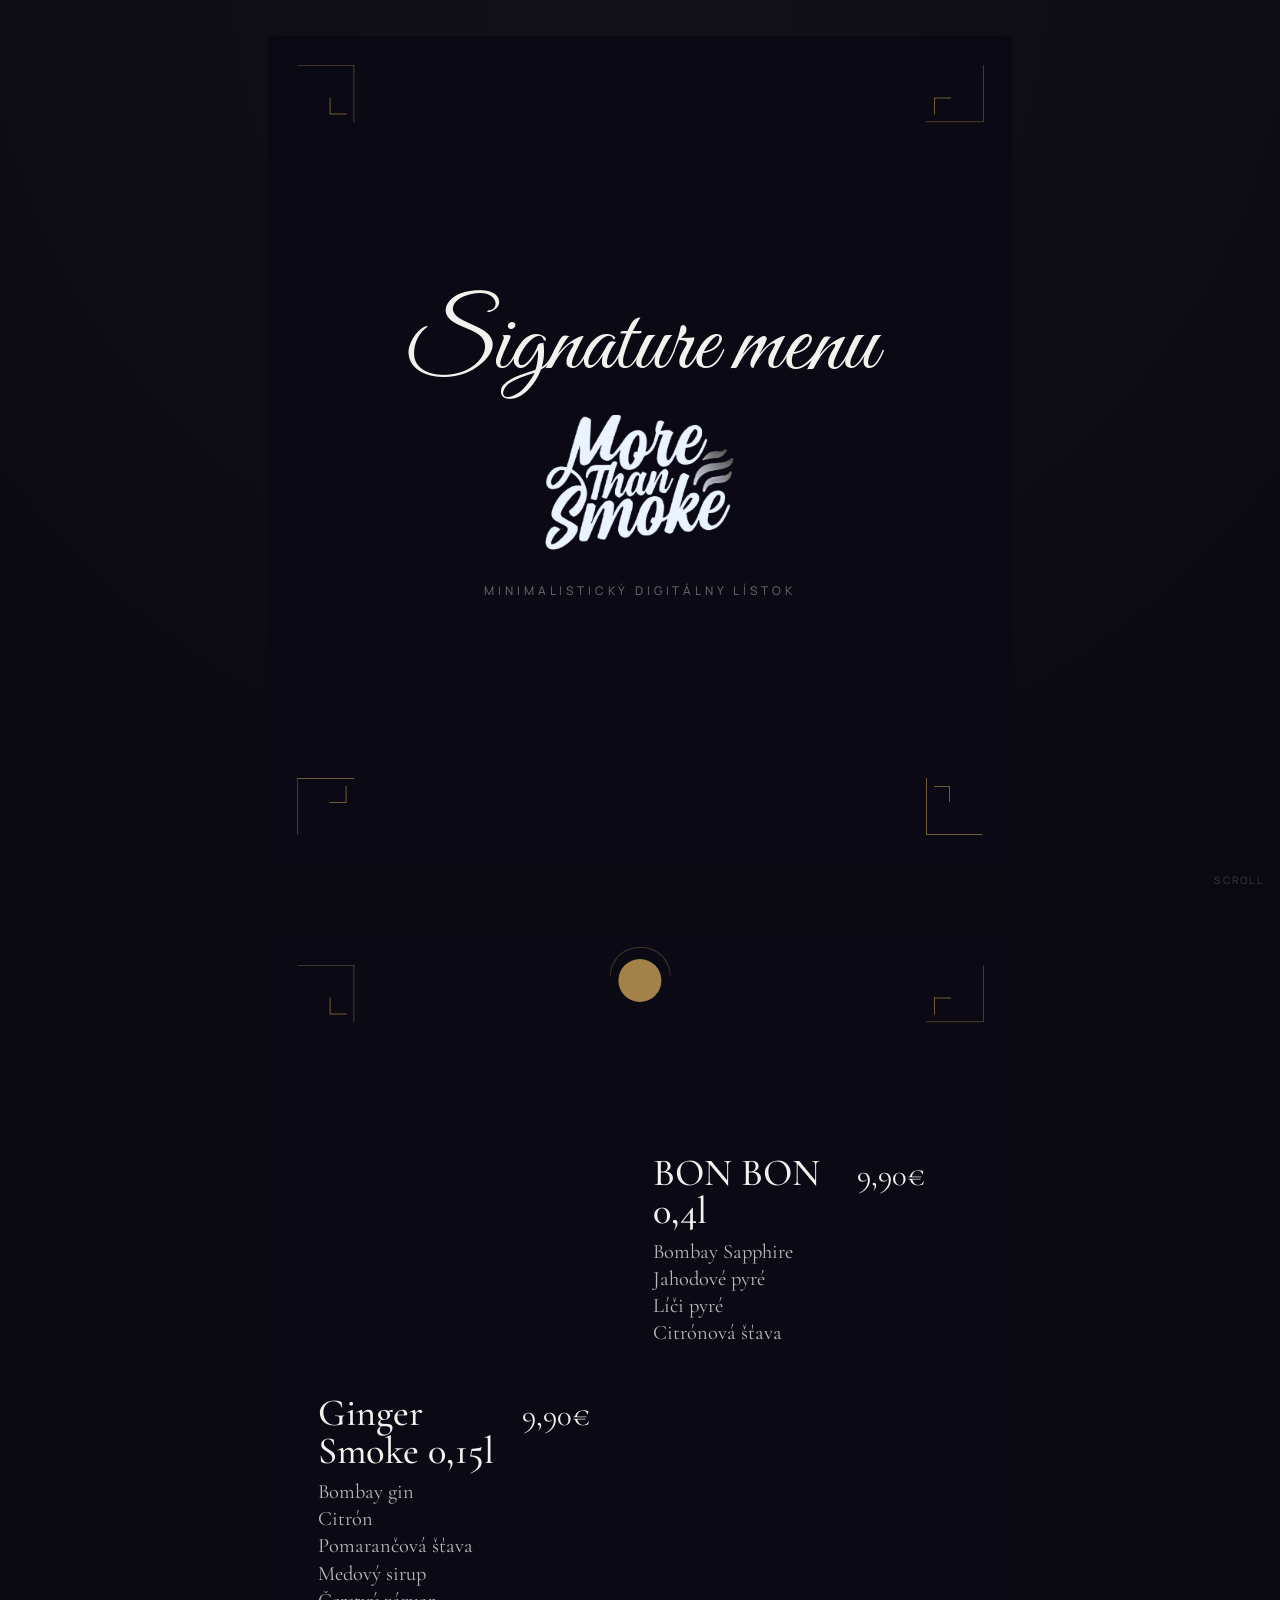
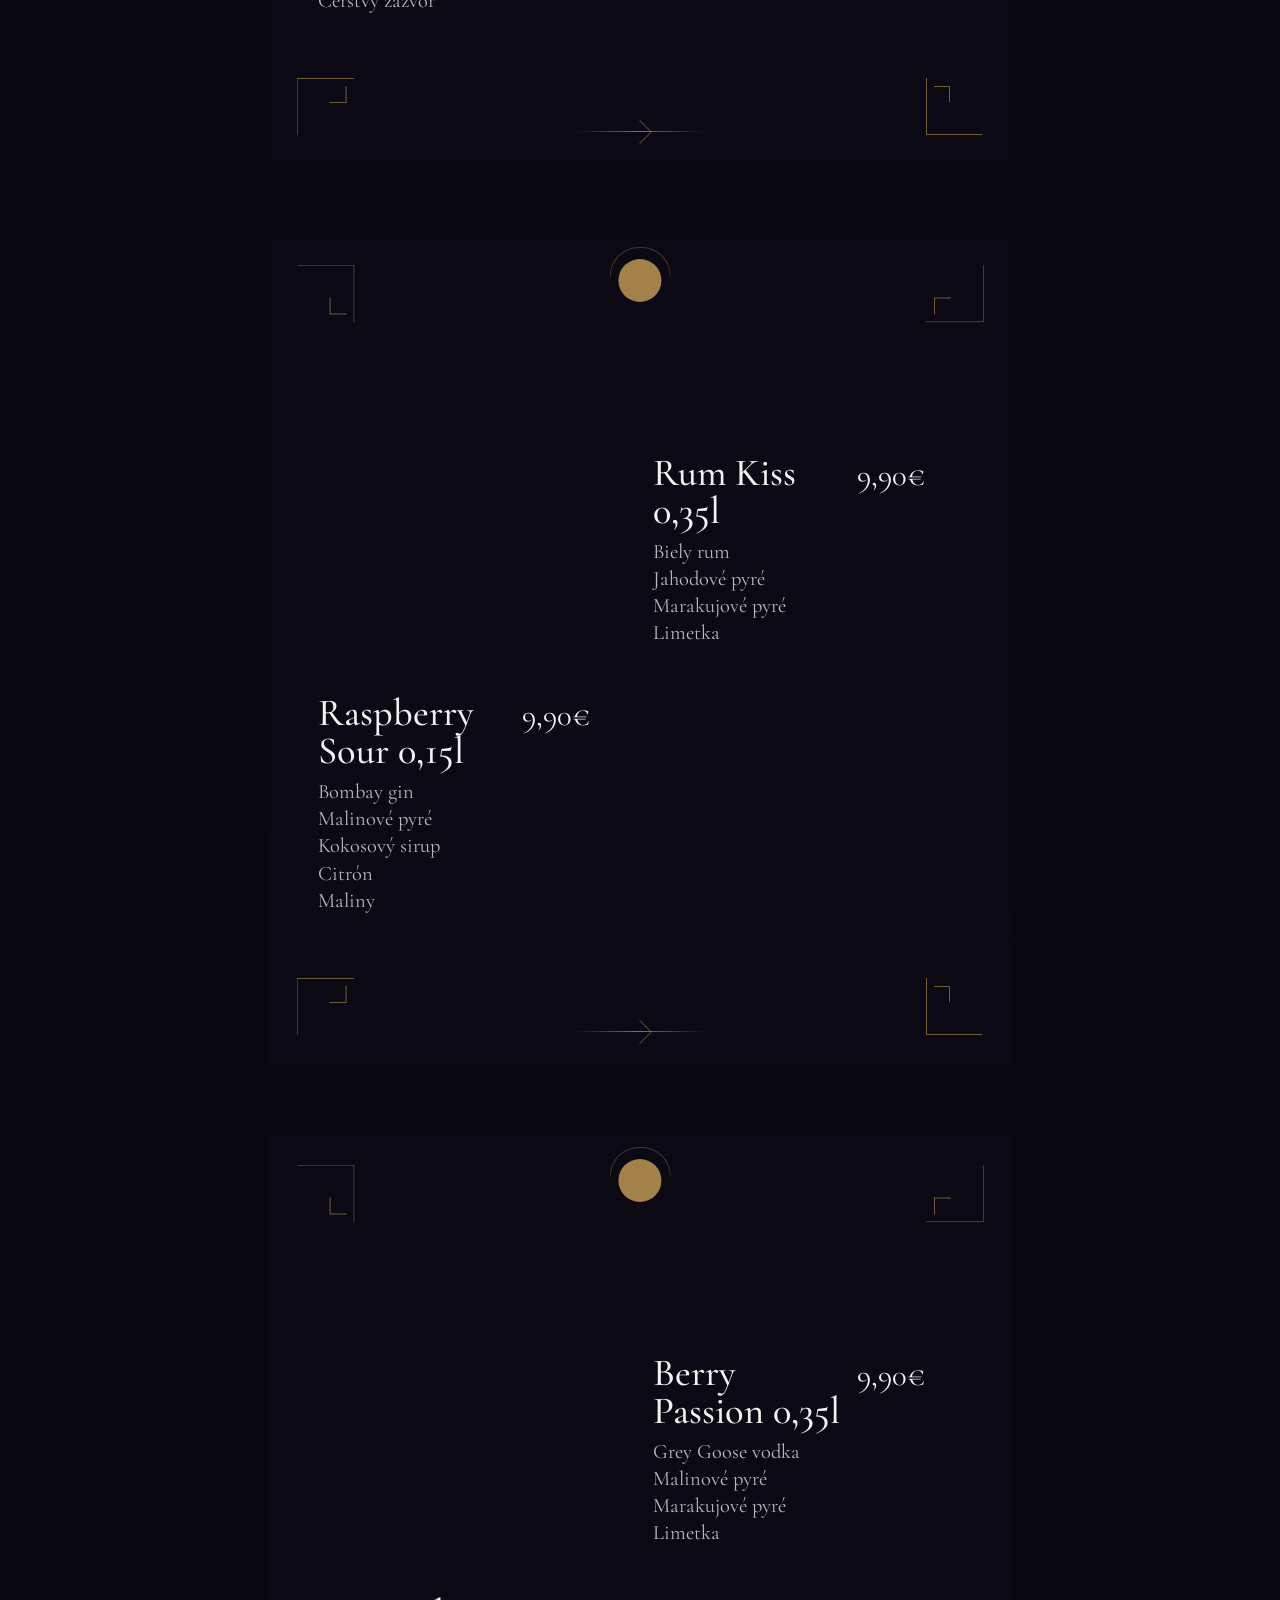
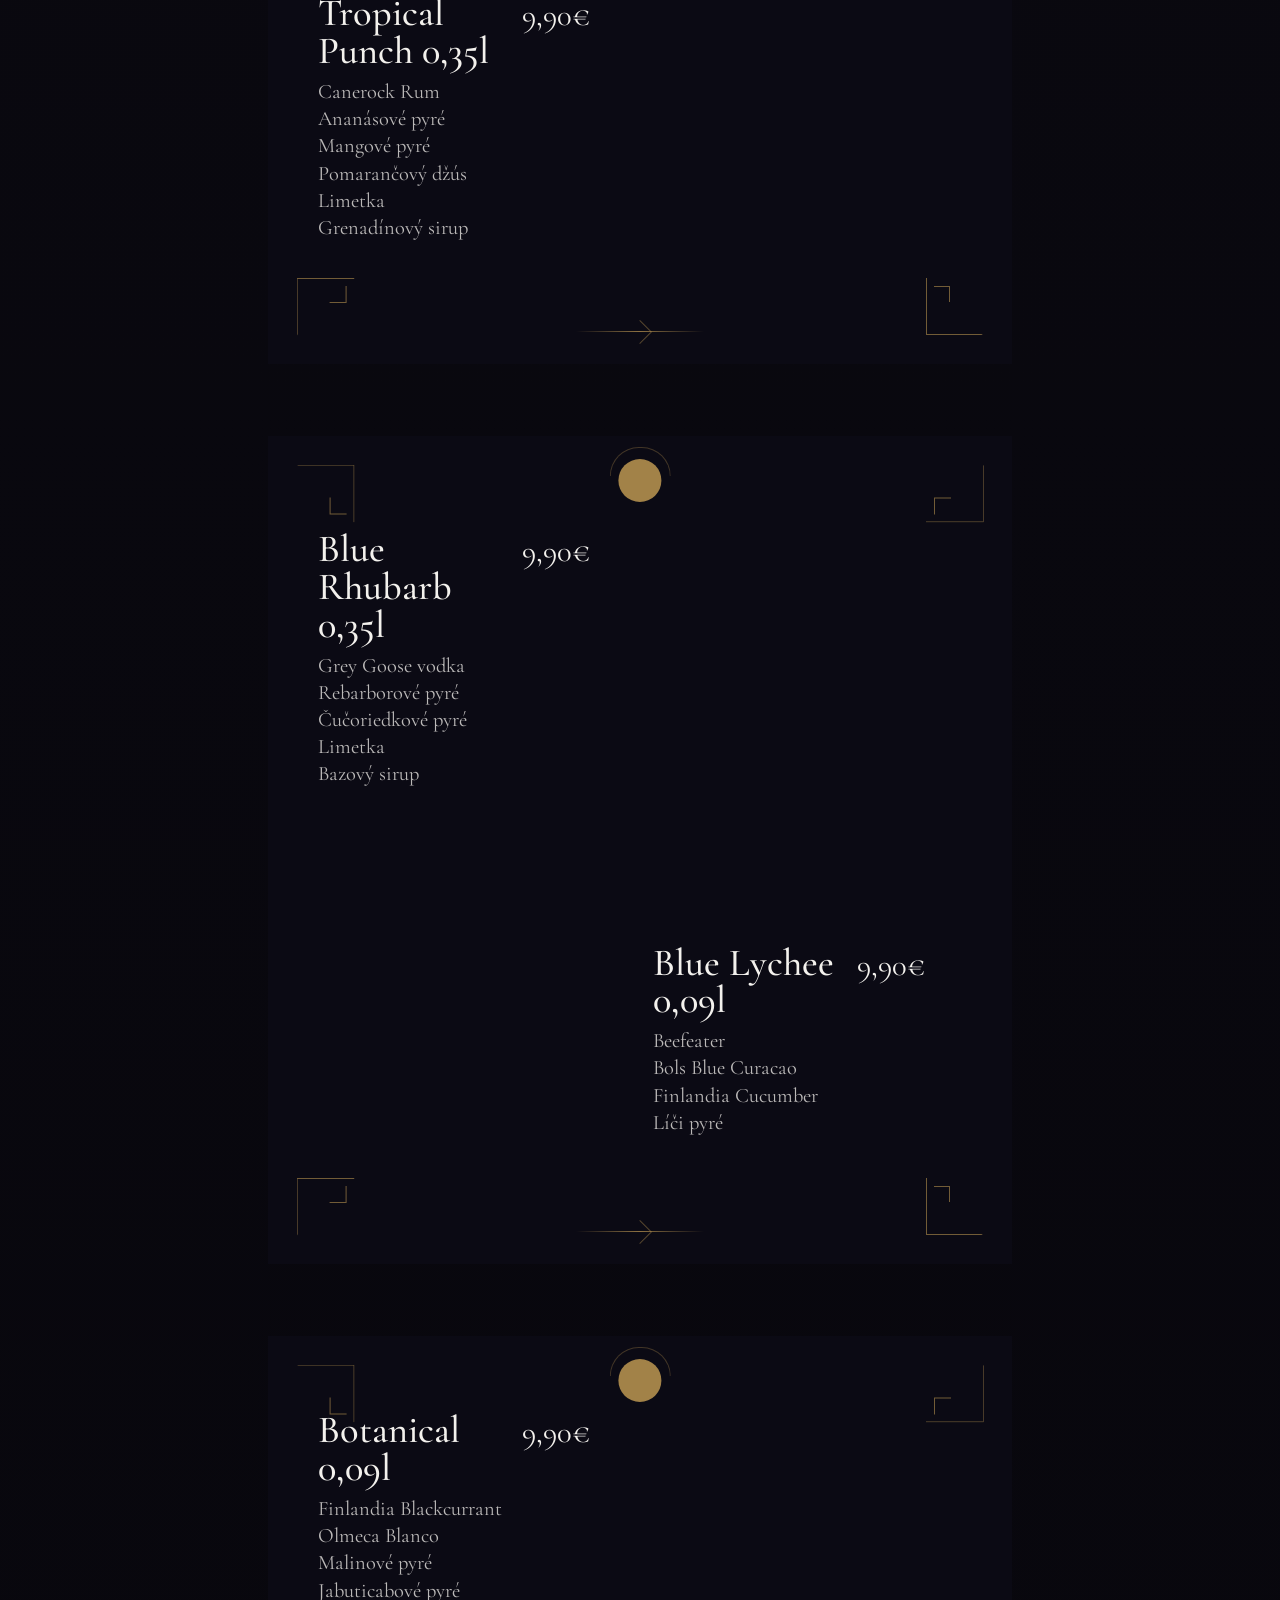
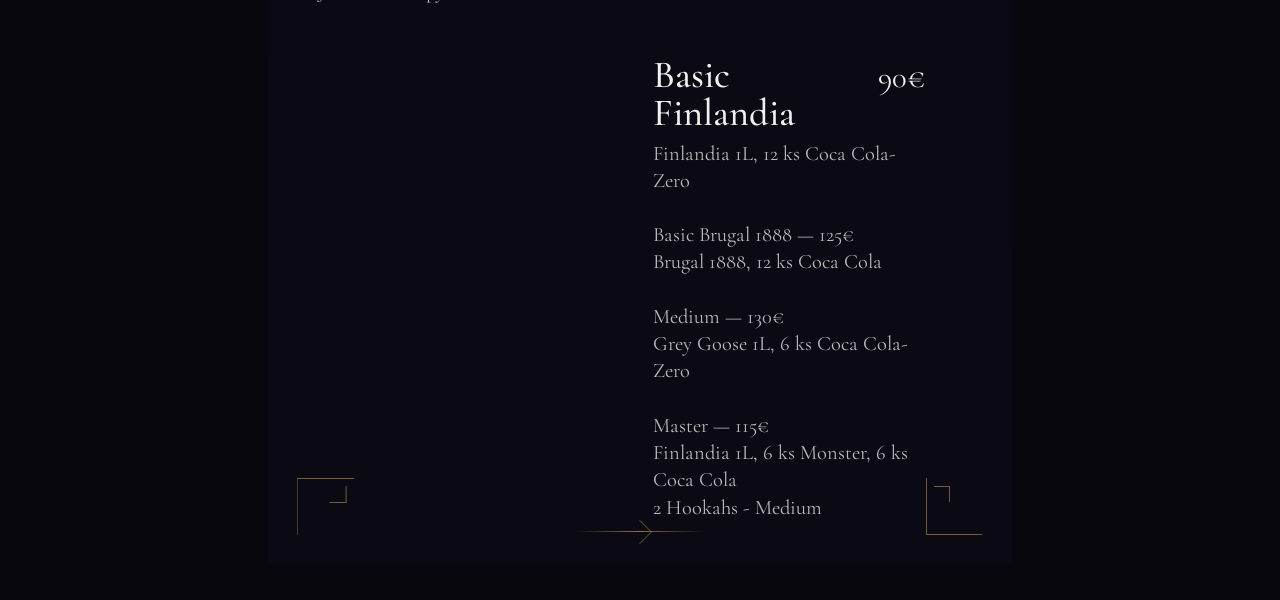
<file: produkty/signature-menu.html>
<!DOCTYPE html>
<html lang="sk">
  <head>
    <meta charset="UTF-8" />
    <meta name="viewport" content="width=device-width, initial-scale=1.0" />
    <title>Signature Menu | More Than Smoke</title>
    <link rel="preconnect" href="https://fonts.googleapis.com" />
    <link rel="preconnect" href="https://fonts.gstatic.com" crossorigin />
    <link
      href="https://fonts.googleapis.com/css2?family=Cormorant+Garamond:wght@400;500;600;700&family=Great+Vibes&family=Manrope:wght@400;500;600&display=swap"
      rel="stylesheet"
    />
    <style>
      :root {
        --bg: #0b0a12;
        --bg-deep: #08070d;
        --text: #f3f1ed;
        --muted: rgba(243, 241, 237, 0.76);
        --soft: rgba(243, 241, 237, 0.42);
        --line: rgba(243, 241, 237, 0.12);
      }

      * {
        box-sizing: border-box;
      }

      html {
        scroll-snap-type: y mandatory;
        scroll-behavior: smooth;
      }

      body {
        margin: 0;
        background:
          radial-gradient(circle at top, rgba(255, 255, 255, 0.03), transparent 18%),
          linear-gradient(180deg, var(--bg) 0%, var(--bg-deep) 100%);
        color: var(--text);
        font-family: "Manrope", sans-serif;
      }

      main {
        min-height: 100vh;
      }

      .screen {
        min-height: 100vh;
        height: 100vh;
        scroll-snap-align: start;
        scroll-snap-stop: always;
        display: flex;
        align-items: center;
        justify-content: center;
        padding: 1.5rem;
      }

      .page {
        position: relative;
        width: min(100%, 46.5rem);
        height: min(92vh, 78rem);
        padding: 2.7rem 3.1rem;
        background: #0b0a14;
        overflow: hidden;
      }

      .hero-page {
        display: grid;
        place-items: center;
      }

      .hero-inner {
        display: grid;
        justify-items: center;
        gap: 1.4rem;
        text-align: center;
      }

      .hero-title {
        margin: 0;
        font-family: "Great Vibes", cursive;
        font-size: clamp(3.8rem, 8vw, 6rem);
        line-height: 0.95;
        font-weight: 400;
        color: var(--text);
      }

      .hero-logo {
        width: min(16rem, 54vw);
        filter: brightness(1.02);
      }

      .corner {
        position: absolute;
        width: 3.6rem;
        height: 3.6rem;
        opacity: 0.72;
      }

      .corner::before,
      .corner::after {
        content: "";
        position: absolute;
        border-color: rgba(186, 149, 81, 0.82);
        border-style: solid;
      }

      .corner::before {
        inset: 0;
        border-width: 0 0 1px 1px;
        clip-path: polygon(0 0, 0 100%, 100% 100%, 64% 74%, 24% 74%, 24% 0);
      }

      .corner::after {
        left: 0.52rem;
        top: 0.52rem;
        width: 0.95rem;
        height: 0.95rem;
        border-width: 1px 1px 0 0;
      }

      .corner.tl {
        top: 1.8rem;
        left: 1.8rem;
        transform: rotate(180deg);
      }

      .corner.tr {
        top: 1.8rem;
        right: 1.8rem;
        transform: rotate(270deg);
      }

      .corner.bl {
        left: 1.8rem;
        bottom: 1.8rem;
        transform: rotate(90deg);
      }

      .corner.br {
        right: 1.8rem;
        bottom: 1.8rem;
      }

      .page-mark {
        position: absolute;
        top: 1.45rem;
        left: 50%;
        transform: translateX(-50%);
        width: 2.7rem;
        height: 2.7rem;
        border-radius: 50%;
        background: rgba(186, 149, 81, 0.96);
        opacity: 0.9;
      }

      .page-mark::before {
        content: "";
        position: absolute;
        left: 50%;
        bottom: 60%;
        width: 3.7rem;
        height: 1.75rem;
        transform: translateX(-50%);
        border-top-left-radius: 3.7rem;
        border-top-right-radius: 3.7rem;
        border: 1px solid rgba(186, 149, 81, 0.35);
        border-bottom: 0;
      }

      .page-divider {
        position: absolute;
        left: 50%;
        bottom: 2rem;
        transform: translateX(-50%);
        width: 8rem;
        height: 1px;
        background: linear-gradient(90deg, transparent, rgba(186, 149, 81, 0.75), transparent);
      }

      .page-divider::before {
        content: "";
        position: absolute;
        left: 50%;
        top: 50%;
        width: 1rem;
        height: 1rem;
        transform: translate(-50%, -50%) rotate(45deg);
        border: 1px solid rgba(186, 149, 81, 0.6);
        border-left: 0;
        border-bottom: 0;
        opacity: 0.7;
      }

      .drink-pair {
        position: relative;
        display: grid;
        grid-template-columns: 1fr 1fr;
        grid-template-rows: 1fr 1fr;
        gap: 1.25rem 1.6rem;
        height: 100%;
        align-items: stretch;
      }

      .drink-block {
        position: relative;
        max-width: 17rem;
        align-self: start;
        opacity: 0;
        transform: translateY(3.2rem);
        transition:
          opacity 820ms ease,
          transform 820ms cubic-bezier(0.22, 1, 0.36, 1);
      }

      .drink-block.is-visible {
        opacity: 1;
        transform: translateY(0);
      }

      .drink-block.top-left {
        grid-column: 1;
        grid-row: 1;
        align-self: center;
      }

      .drink-block.top-right {
        grid-column: 2;
        grid-row: 1;
        align-self: start;
        justify-self: start;
        margin-top: 11rem;
      }

      .drink-block.bottom-left {
        grid-column: 1;
        grid-row: 2;
        align-self: start;
        justify-self: start;
        margin-top: 1.8rem;
      }

      .drink-block.bottom-right {
        grid-column: 2;
        grid-row: 2;
        align-self: center;
        justify-self: start;
      }

      .drink-head {
        display: flex;
        align-items: baseline;
        justify-content: space-between;
        gap: 1rem;
        margin-bottom: 0.45rem;
      }

      .drink-name {
        margin: 0;
        font-family: "Cormorant Garamond", serif;
        font-size: clamp(2rem, 3vw, 2.55rem);
        line-height: 0.98;
        font-weight: 500;
        color: var(--text);
      }

      .drink-price {
        flex-shrink: 0;
        font-family: "Cormorant Garamond", serif;
        font-size: clamp(1.85rem, 2.4vw, 2.3rem);
        line-height: 1;
        color: var(--text);
      }

      .drink-ingredients {
        margin: 0;
        font-family: "Cormorant Garamond", serif;
        font-size: clamp(1.18rem, 1.6vw, 1.45rem);
        line-height: 1.33;
        color: var(--muted);
        white-space: pre-line;
      }

      .hero-copy {
        margin: 0;
        font-size: 0.75rem;
        letter-spacing: 0.32em;
        text-transform: uppercase;
        color: var(--soft);
      }

      .fixed-note {
        position: fixed;
        right: 1rem;
        bottom: 0.8rem;
        font-size: 0.64rem;
        letter-spacing: 0.22em;
        text-transform: uppercase;
        color: rgba(255, 255, 255, 0.2);
        pointer-events: none;
      }

      @media (max-width: 860px) {
        .page {
          width: min(100%, 34rem);
          height: auto;
          min-height: 92vh;
          padding: 4rem 1.5rem 4.8rem;
        }

        .screen {
          height: auto;
          min-height: 100vh;
          padding: 0.75rem;
        }

        .drink-pair {
          grid-template-columns: 1fr;
          grid-template-rows: auto;
          gap: 2.2rem;
        }

        .drink-block,
        .drink-block.top-left,
        .drink-block.top-right,
        .drink-block.bottom-left,
        .drink-block.bottom-right {
          grid-column: auto;
          grid-row: auto;
          max-width: 100%;
          margin-top: 0;
          justify-self: stretch;
          align-self: start;
        }

        .drink-name {
          font-size: 2rem;
        }

        .drink-price {
          font-size: 1.85rem;
        }

        .drink-ingredients {
          font-size: 1.16rem;
        }
      }

      @media (max-width: 540px) {
        .hero-title {
          font-size: 3.4rem;
        }

        .hero-logo {
          width: 11rem;
        }

        .corner {
          width: 2.8rem;
          height: 2.8rem;
        }

        .corner.tl,
        .corner.tr {
          top: 1rem;
        }

        .corner.tl,
        .corner.bl {
          left: 1rem;
        }

        .corner.tr,
        .corner.br {
          right: 1rem;
        }

        .corner.bl,
        .corner.br {
          bottom: 1rem;
        }

        .page-mark {
          width: 2.35rem;
          height: 2.35rem;
          top: 1rem;
        }

        .page-divider {
          bottom: 1.25rem;
        }

        .page {
          padding: 3.4rem 1.15rem 4rem;
        }
      }
    </style>
  </head>
  <body>
    <main>
      <section class="screen">
        <div class="page hero-page">
          <span class="corner tl" aria-hidden="true"></span>
          <span class="corner tr" aria-hidden="true"></span>
          <span class="corner bl" aria-hidden="true"></span>
          <span class="corner br" aria-hidden="true"></span>

          <div class="hero-inner">
            <h1 class="hero-title">Signature menu</h1>
            <img
              src="../Untitled_design-removebg-preview.png"
              alt="More Than Smoke"
              class="hero-logo"
            />
            <p class="hero-copy">Minimalistický digitálny lístok</p>
          </div>
        </div>
      </section>

      <section class="screen">
        <div class="page">
          <span class="corner tl" aria-hidden="true"></span>
          <span class="corner tr" aria-hidden="true"></span>
          <span class="corner bl" aria-hidden="true"></span>
          <span class="corner br" aria-hidden="true"></span>
          <span class="page-mark" aria-hidden="true"></span>
          <span class="page-divider" aria-hidden="true"></span>

          <div class="drink-pair">
            <article class="drink-block top-right reveal-drink">
              <div class="drink-head">
                <h2 class="drink-name">BON BON 0,4l</h2>
                <span class="drink-price">9,90€</span>
              </div>
              <p class="drink-ingredients">Bombay Sapphire
Jahodové pyré
Líči pyré
Citrónová šťava</p>
            </article>

            <article class="drink-block bottom-left reveal-drink">
              <div class="drink-head">
                <h2 class="drink-name">Ginger Smoke 0,15l</h2>
                <span class="drink-price">9,90€</span>
              </div>
              <p class="drink-ingredients">Bombay gin
Citrón
Pomarančová šťava
Medový sirup
Čerstvý zázvor</p>
            </article>
          </div>
        </div>
      </section>

      <section class="screen">
        <div class="page">
          <span class="corner tl" aria-hidden="true"></span>
          <span class="corner tr" aria-hidden="true"></span>
          <span class="corner bl" aria-hidden="true"></span>
          <span class="corner br" aria-hidden="true"></span>
          <span class="page-mark" aria-hidden="true"></span>
          <span class="page-divider" aria-hidden="true"></span>

          <div class="drink-pair">
            <article class="drink-block top-right reveal-drink">
              <div class="drink-head">
                <h2 class="drink-name">Rum Kiss 0,35l</h2>
                <span class="drink-price">9,90€</span>
              </div>
              <p class="drink-ingredients">Biely rum
Jahodové pyré
Marakujové pyré
Limetka</p>
            </article>

            <article class="drink-block bottom-left reveal-drink">
              <div class="drink-head">
                <h2 class="drink-name">Raspberry Sour 0,15l</h2>
                <span class="drink-price">9,90€</span>
              </div>
              <p class="drink-ingredients">Bombay gin
Malinové pyré
Kokosový sirup
Citrón
Maliny</p>
            </article>
          </div>
        </div>
      </section>

      <section class="screen">
        <div class="page">
          <span class="corner tl" aria-hidden="true"></span>
          <span class="corner tr" aria-hidden="true"></span>
          <span class="corner bl" aria-hidden="true"></span>
          <span class="corner br" aria-hidden="true"></span>
          <span class="page-mark" aria-hidden="true"></span>
          <span class="page-divider" aria-hidden="true"></span>

          <div class="drink-pair">
            <article class="drink-block top-right reveal-drink">
              <div class="drink-head">
                <h2 class="drink-name">Berry Passion 0,35l</h2>
                <span class="drink-price">9,90€</span>
              </div>
              <p class="drink-ingredients">Grey Goose vodka
Malinové pyré
Marakujové pyré
Limetka</p>
            </article>

            <article class="drink-block bottom-left reveal-drink">
              <div class="drink-head">
                <h2 class="drink-name">Tropical Punch 0,35l</h2>
                <span class="drink-price">9,90€</span>
              </div>
              <p class="drink-ingredients">Canerock Rum
Ananásové pyré
Mangové pyré
Pomarančový džús
Limetka
Grenadínový sirup</p>
            </article>
          </div>
        </div>
      </section>

      <section class="screen">
        <div class="page">
          <span class="corner tl" aria-hidden="true"></span>
          <span class="corner tr" aria-hidden="true"></span>
          <span class="corner bl" aria-hidden="true"></span>
          <span class="corner br" aria-hidden="true"></span>
          <span class="page-mark" aria-hidden="true"></span>
          <span class="page-divider" aria-hidden="true"></span>

          <div class="drink-pair">
            <article class="drink-block top-left reveal-drink">
              <div class="drink-head">
                <h2 class="drink-name">Blue Rhubarb 0,35l</h2>
                <span class="drink-price">9,90€</span>
              </div>
              <p class="drink-ingredients">Grey Goose vodka
Rebarborové pyré
Čučoriedkové pyré
Limetka
Bazový sirup</p>
            </article>

            <article class="drink-block bottom-right reveal-drink">
              <div class="drink-head">
                <h2 class="drink-name">Blue Lychee 0,09l</h2>
                <span class="drink-price">9,90€</span>
              </div>
              <p class="drink-ingredients">Beefeater
Bols Blue Curacao
Finlandia Cucumber
Líči pyré</p>
            </article>
          </div>
        </div>
      </section>

      <section class="screen">
        <div class="page">
          <span class="corner tl" aria-hidden="true"></span>
          <span class="corner tr" aria-hidden="true"></span>
          <span class="corner bl" aria-hidden="true"></span>
          <span class="corner br" aria-hidden="true"></span>
          <span class="page-mark" aria-hidden="true"></span>
          <span class="page-divider" aria-hidden="true"></span>

          <div class="drink-pair">
            <article class="drink-block top-left reveal-drink">
              <div class="drink-head">
                <h2 class="drink-name">Botanical 0,09l</h2>
                <span class="drink-price">9,90€</span>
              </div>
              <p class="drink-ingredients">Finlandia Blackcurrant
Olmeca Blanco
Malinové pyré
Jabuticabové pyré</p>
            </article>

            <article class="drink-block bottom-right reveal-drink">
              <div class="drink-head">
                <h2 class="drink-name">Basic Finlandia</h2>
                <span class="drink-price">90€</span>
              </div>
              <p class="drink-ingredients">Finlandia 1L, 12 ks Coca Cola-Zero

Basic Brugal 1888 — 125€
Brugal 1888, 12 ks Coca Cola

Medium — 130€
Grey Goose 1L, 6 ks Coca Cola-Zero

Master — 115€
Finlandia 1L, 6 ks Monster, 6 ks Coca Cola
2 Hookahs - Medium</p>
            </article>
          </div>
        </div>
      </section>
    </main>

    <div class="fixed-note">Scroll</div>

    <script>
      const drinks = document.querySelectorAll(".reveal-drink");

      const observer = new IntersectionObserver(
        (entries) => {
          entries.forEach((entry) => {
            if (entry.isIntersecting) {
              entry.target.classList.add("is-visible");
            }
          });
        },
        {
          threshold: 0.26,
          rootMargin: "0px 0px -8% 0px",
        }
      );

      drinks.forEach((drink) => observer.observe(drink));
    </script>
  </body>
</html>
</file>
